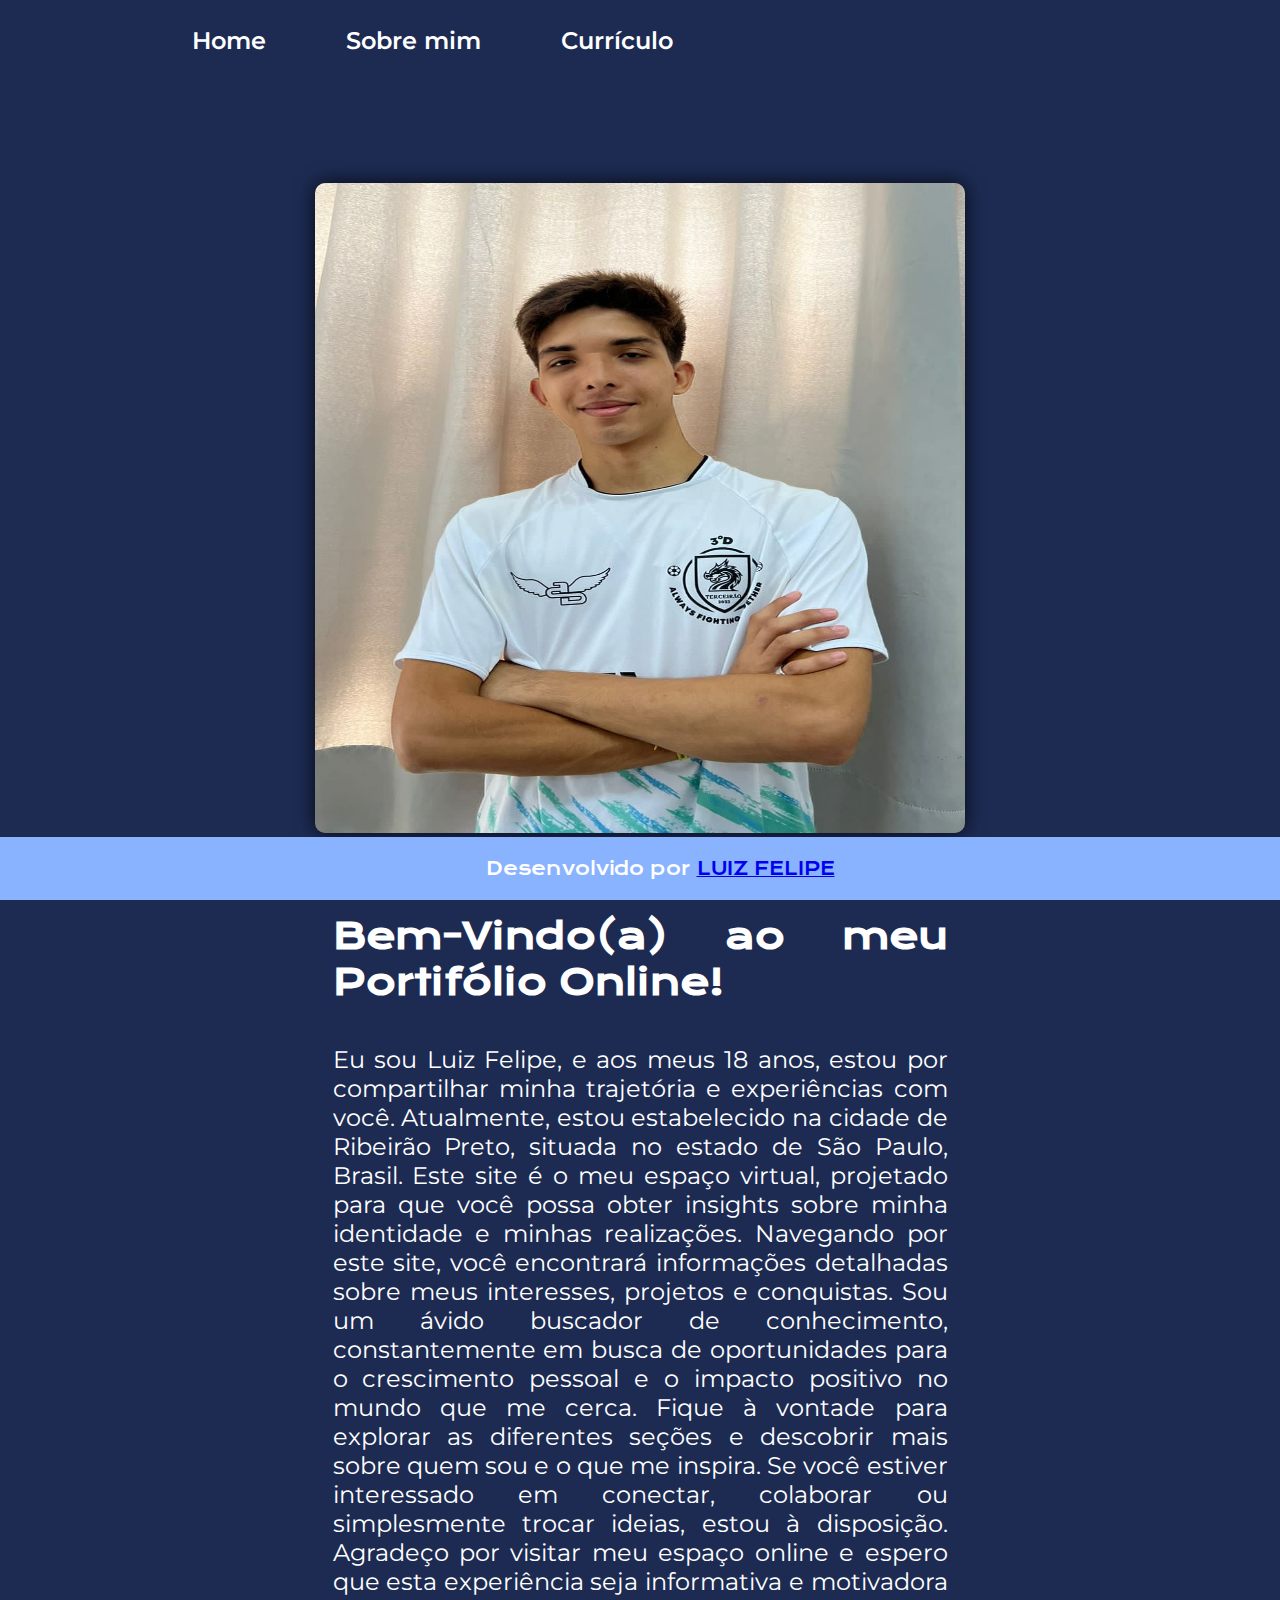
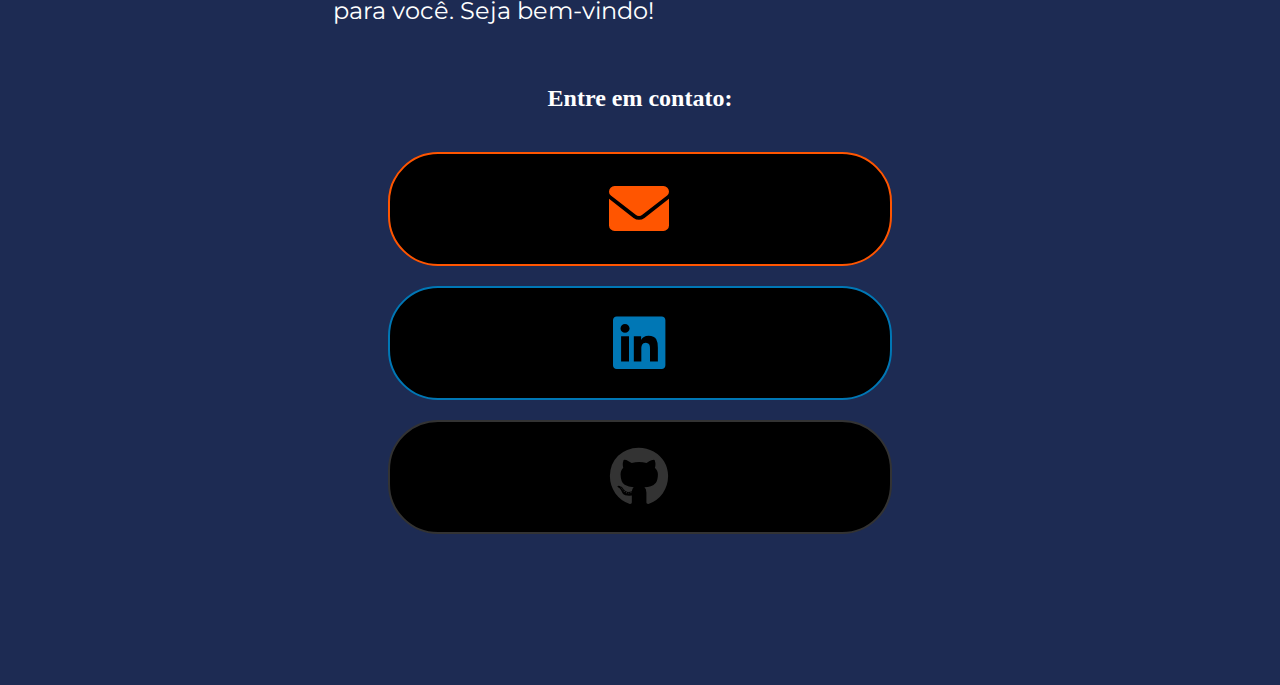
<file: index.html>
<!DOCTYPE html>
<html lang="pt-br">
<head>
    <meta charset="UTF-8">
    <meta name="viewport" content="width=device-width, initial-scale=1.0">
    <title>Luiz Felipe Mota de Oliveira</title>
    <link rel="stylesheet" href="./style/style.css">
    <link rel="stylesheet" href="https://cdnjs.cloudflare.com/ajax/libs/font-awesome/6.0.0-beta3/css/all.min.css">
</head>
<body>

        <header class="cabecalho">
            <nav class="cabecalho-menu">

                <a class="cabecalho-menu-links" href="index.html">Home</a>

                <a class="cabecalho-menu-links" href="sobremim.html">Sobre mim</a>

                <a class="cabecalho-menu-links" href="curriculo.html">Currículo</a>

                

            </nav>
        </header>

        <main class="conteudo">
            <section class="apresentacao-conteudo">
                <h1 class="apresentacao-conteudo-titulo">
                    Bem-Vindo(a) ao meu Portifólio Online!
                </h1>
                
                <p class="apresentacao-conteudo-paragrafo">Eu sou Luiz Felipe, e aos meus 18 anos, estou por compartilhar minha trajetória e experiências com você. 
                    Atualmente, estou estabelecido na cidade de Ribeirão Preto, situada no estado de São Paulo, Brasil. Este site é o meu espaço virtual, projetado para que você possa obter insights sobre minha identidade e minhas realizações.

                    Navegando por este site, você encontrará informações detalhadas sobre meus interesses, projetos e conquistas. Sou um ávido buscador de conhecimento, constantemente em busca de oportunidades para o crescimento pessoal e o impacto positivo no mundo que me cerca.
                    
                    Fique à vontade para explorar as diferentes seções e descobrir mais sobre quem sou e o que me inspira. Se você estiver interessado em conectar, colaborar ou simplesmente trocar ideias, estou à disposição.
                    
                    Agradeço por visitar meu espaço online e espero que esta experiência seja informativa e motivadora para você. Seja bem-vindo!</p>

                    <h2 class="apresentacao-links-conteudo">Entre em contato:</h2>


                <div class="apresentacao-links">
                    
                    <a class="botao1" href="mailto:luizfelipemotadeoliveira169@gmail.com">
                        <i class="fas fa-envelope"></i>
                    </a>

                    <a class="botao2" href="https://www.linkedin.com/in/usuario-linkedin" target="_blank">
                        <i class="fab fa-linkedin"></i>
                    </a>
                    
                    <a class="botao3" href="https://github.com/usuario" target="_blank">
                        <i class="fab fa-github"></i>
                    </a>

                   
               
                    
                </div>

            </section>
                <img class = "imagem" src="./assets/luiz felipe (1).jpg" alt="LUIZ FELIPE">
            </main>

        <footer class="rodape">
            <p>Desenvolvido por <a href="https://github.com/marcelocsn">LUIZ FELIPE</a></p>
        </footer>
    <br><br>
</body>
</html>
</file>
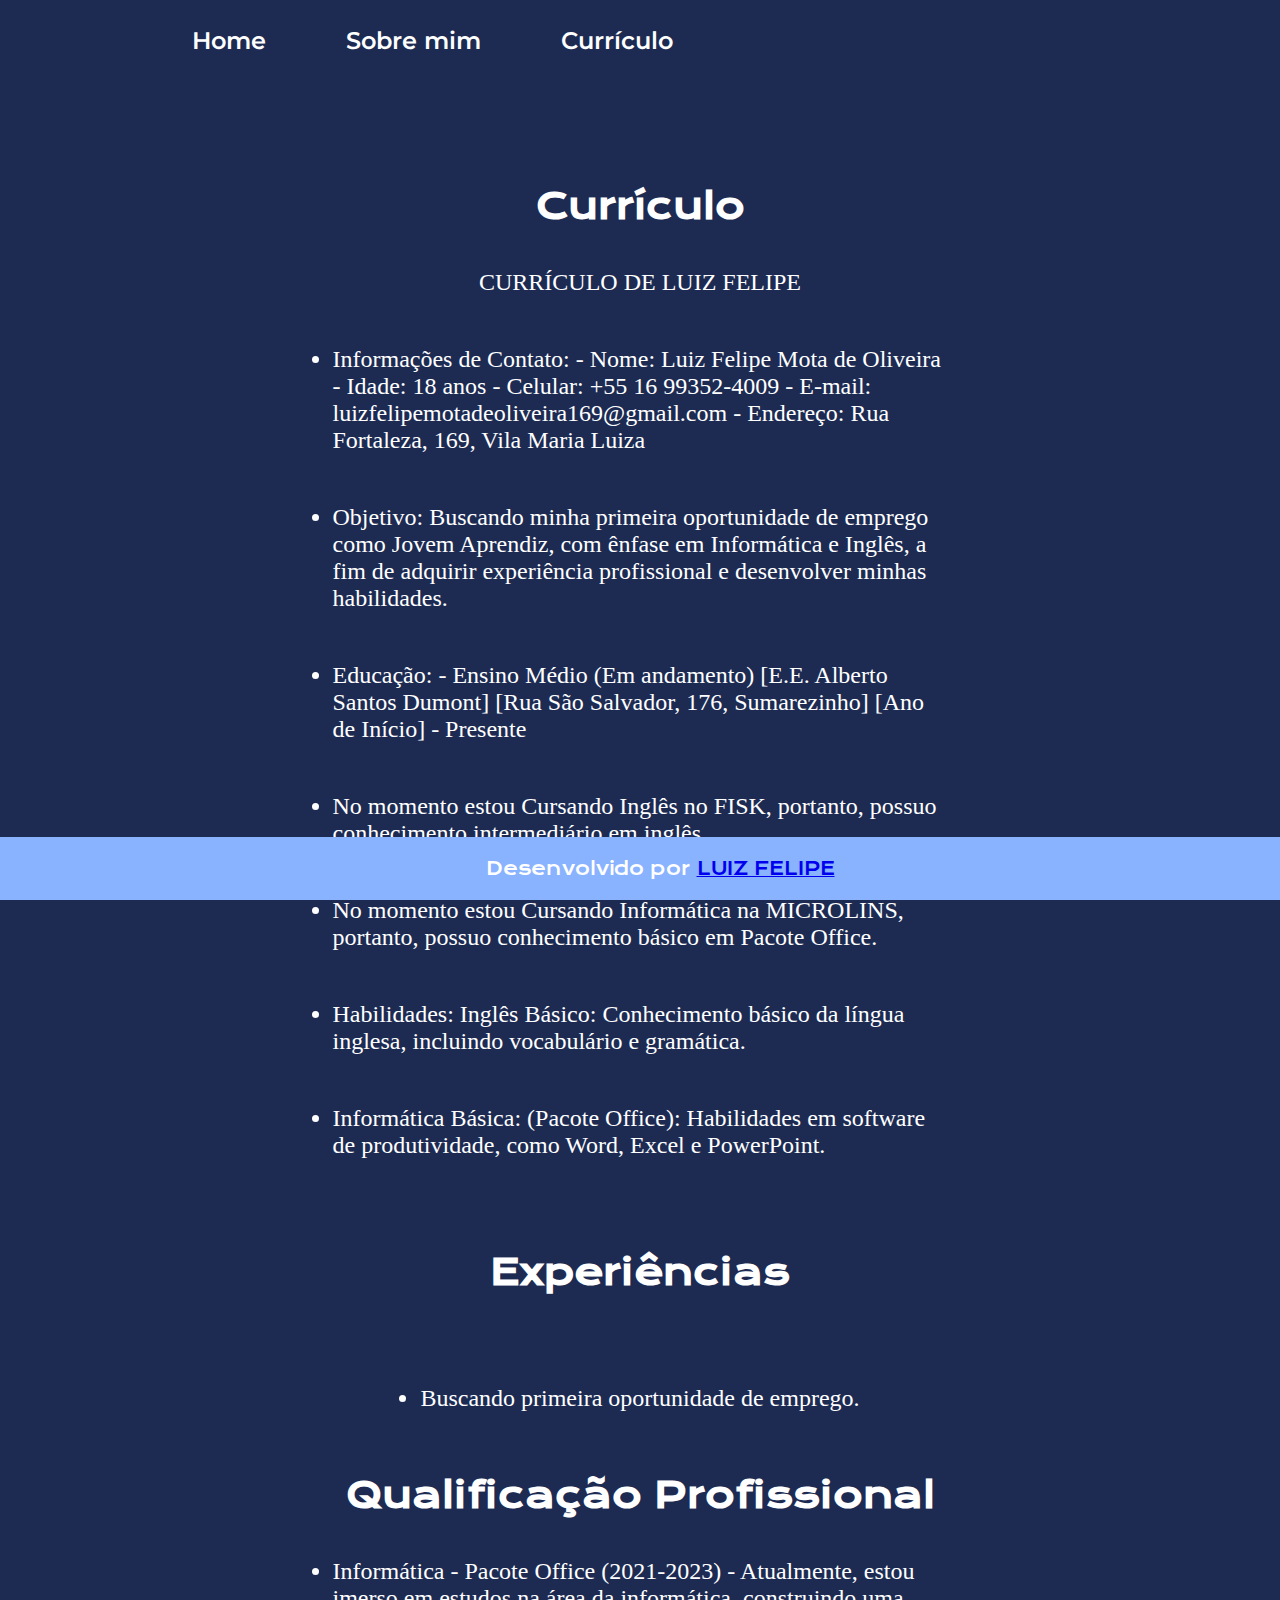
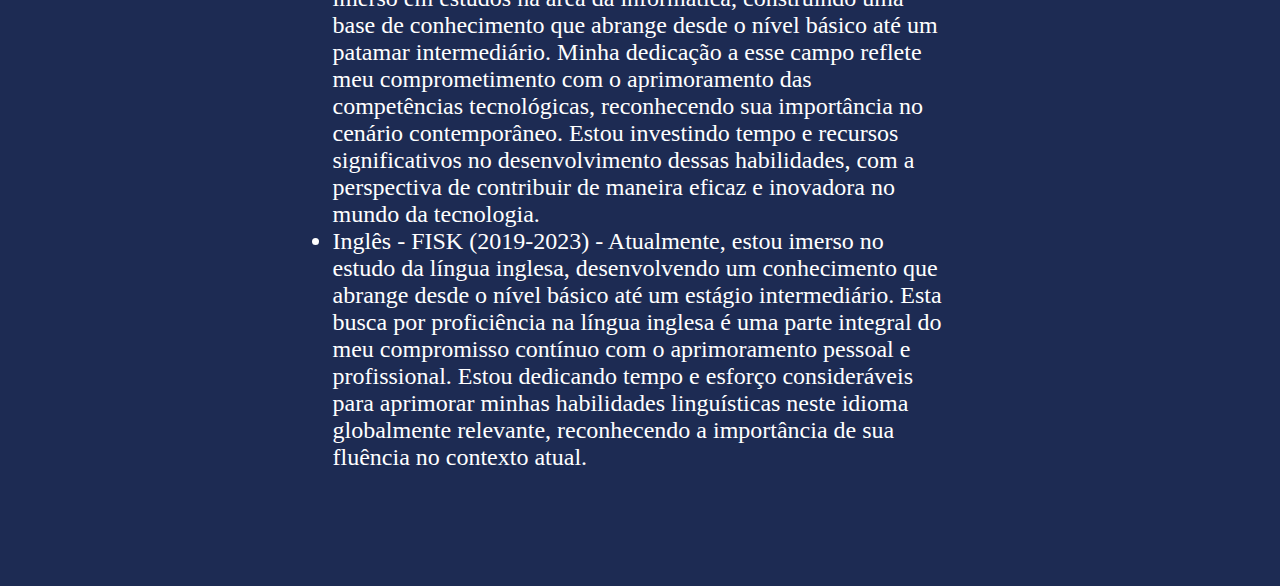
<file: curriculo.html>
<!DOCTYPE html>
<html lang="pt-br">
<head>
    <meta charset="UTF-8">
    <meta name="viewport" content="width=device-width, initial-scale=1.0">
    <title>Curriculo</title>
    <link rel="stylesheet" href="./style/style.css">
</head>
<body>

    <header class="cabecalho">
        <nav class="cabecalho-menu">

            <a class="cabecalho-menu-links" href="index.html">Home</a>

            <a class="cabecalho-menu-links" href="sobremim.html">Sobre mim</a>

            <a class="cabecalho-menu-links" href="curriculo.html">Currículo</a>

            

        </nav>
    </header>

    <main class="conteudo">
        <section class="apresentacao-conteudo">
            <h1 class="apresentacao-conteudo-titulo">Currículo</h1>
            <p class="apresentacao-conteudo-texto"> CURRÍCULO DE LUIZ FELIPE </p>

                <li class="apresentacao-conteudo-texto">Informações de Contato:
                - Nome: Luiz Felipe Mota de Oliveira
                - Idade: 18 anos
                - Celular: +55 16 99352-4009
                - E-mail: luizfelipemotadeoliveira169@gmail.com
                - Endereço: Rua Fortaleza, 169, Vila Maria Luiza</li>
                
                <li class="apresentacao-conteudo-texto">Objetivo:
                Buscando minha primeira oportunidade de emprego como Jovem Aprendiz, com ênfase em Informática e Inglês, a fim de adquirir experiência profissional e desenvolver minhas habilidades.</li>
                
            <li class="apresentacao-conteudo-texto">Educação:
                - Ensino Médio (Em andamento)
                  [E.E. Alberto Santos Dumont]
                  [Rua São Salvador, 176, Sumarezinho]
                  [Ano de Início] - Presente</li>
                
            <li class="apresentacao-conteudo-texto">
                No momento estou Cursando Inglês no FISK, portanto, possuo conhecimento intermediário em inglês.</li>
                
            <li class="apresentacao-conteudo-texto">No momento estou Cursando Informática na MICROLINS, portanto, possuo conhecimento básico em Pacote Office.</li>
                
            <li class="apresentacao-conteudo-texto">Habilidades:
                 Inglês Básico: Conhecimento básico da língua inglesa, incluindo vocabulário e gramática.</li>
                
            <li class="apresentacao-conteudo-texto">
                 Informática Básica: (Pacote Office): Habilidades em software de produtividade, como Word, Excel e PowerPoint.</li>
 
                </p>
            <h2 class="apresentacao-conteudo-titulo">Experiências</h2>
            <p class="apresentacao-conteudo-texto">
                <ul class="apresentacao-conteudo-texto">
             <li class="apresentacao-conteudo-texto">Buscando primeira oportunidade de emprego.</li>
                    
                </ul>
           
            <h2 class="apresentacao-conteudo-titulo">Qualificação Profissional</h2>
           <div class="apresentacao-conteudo-texto">
            <li>Informática - Pacote Office (2021-2023) - Atualmente, estou imerso em estudos na área da informática, construindo uma base de conhecimento que abrange desde o nível básico até um patamar intermediário. Minha dedicação a esse campo reflete meu comprometimento com o aprimoramento das competências tecnológicas, reconhecendo sua importância no cenário contemporâneo. Estou investindo tempo e recursos significativos no desenvolvimento dessas habilidades, com a perspectiva de contribuir de maneira eficaz e inovadora no mundo da tecnologia.</li>
            <li>Inglês - FISK (2019-2023) - Atualmente, estou imerso no estudo da língua inglesa, desenvolvendo um conhecimento que abrange desde o nível básico até um estágio intermediário. Esta busca por proficiência na língua inglesa é uma parte integral do meu compromisso contínuo com o aprimoramento pessoal e profissional. Estou dedicando tempo e esforço consideráveis para aprimorar minhas habilidades linguísticas neste idioma globalmente relevante, reconhecendo a importância de sua fluência no contexto atual.</li>
          
<br><br>
            </div>    
        </section>

    </main>

    <footer class="rodape">
        <p>Desenvolvido por <a href="https://github.com/marcelocsn">LUIZ FELIPE</a></p>
    </footer>

    <br><br>
    
</body>
</html>
</file>
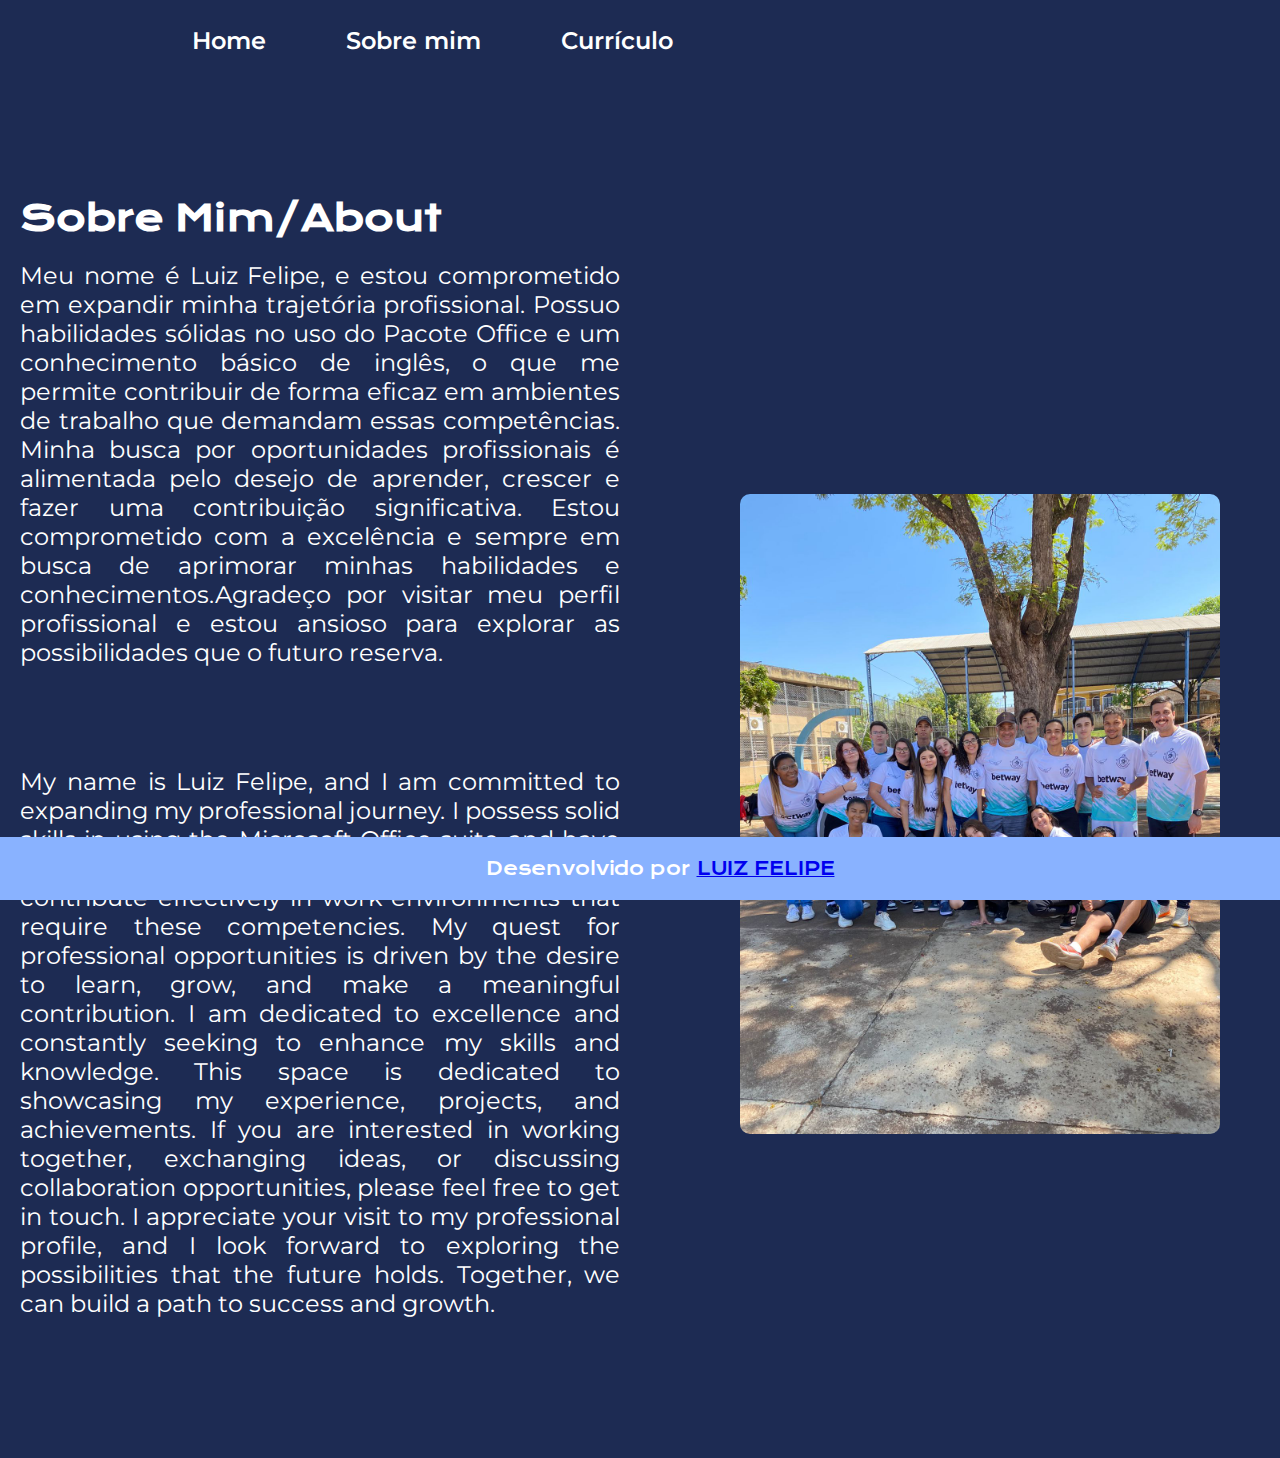
<file: sobremim.html>
<!DOCTYPE html>
<html lang="pt-br">
<head>
    <meta charset="UTF-8">
    <meta name="viewport" content="width=device-width, initial-scale=1.0">
    <title>Sobre mim</title>
    <link rel="stylesheet" href="./style/sobremim.css">
</head>
<body>

    <header class="cabecalho">
        <nav class="cabecalho-menu">

            <a class="cabecalho-menu-links" href="index.html">Home</a>

            <a class="cabecalho-menu-links" href="sobremim.html">Sobre mim</a>

            <a class="cabecalho-menu-links" href="curriculo.html">Currículo</a>

            

        </nav>
    </header>

    <main>
        <section class="sobre-mim">
            <div class="texto">
                <h1 class="titulo">Sobre Mim/About</h1>
                <p class="paragrafo">Meu nome é Luiz Felipe, e estou comprometido em expandir minha trajetória profissional. Possuo habilidades sólidas no uso do Pacote Office e um conhecimento básico de inglês, o que me permite contribuir de forma eficaz em ambientes de trabalho que demandam essas competências.

                    Minha busca por oportunidades profissionais é alimentada pelo desejo de aprender, crescer e fazer uma contribuição significativa. Estou comprometido com a excelência e sempre em busca de aprimorar minhas habilidades e conhecimentos.Agradeço por visitar meu perfil profissional e estou ansioso para explorar as possibilidades que o futuro reserva. 
                    <p class="paragrafo">My name is Luiz Felipe, and I am committed to expanding my professional journey. I possess solid skills in using the Microsoft Office suite and have a basic knowledge of English, enabling me to contribute effectively in work environments that require these competencies.

                        My quest for professional opportunities is driven by the desire to learn, grow, and make a meaningful contribution. I am dedicated to excellence and constantly seeking to enhance my skills and knowledge.
                        
                        This space is dedicated to showcasing my experience, projects, and achievements. If you are interested in working together, exchanging ideas, or discussing collaboration opportunities, please feel free to get in touch.
                        
                        I appreciate your visit to my professional profile, and I look forward to exploring the possibilities that the future holds. Together, we can build a path to success and growth.
                    </p>
                    </p>
            </div>
            <div class="imagemsobremim">
                <img class="imagemfamiliagoku" src="./assets/luiz felipe (2).jpg" alt="Luiz Felipe">
            </div>
        </section>
    </main>
    

    <footer class="rodape">
        <p>Desenvolvido por <a href="https://github.com/marcelocsn">LUIZ FELIPE</a></p>
    </footer>
    
</body>
</html>
</file>
<file: style/style.css>
/* Importa duas fontes do Google Fonts: Krona One e Montserrat */
@import url('https://fonts.googleapis.com/css2?family=Krona+One&family=Montserrat&display=swap');

/* Define estilos para todos os elementos, zerando margens e preenchimentos */
* {
    margin: 0;
    padding: 0;
}

/* Estilos para o elemento <body> */
body {
    /* Define a altura do corpo como 100% da altura visível da janela (viewport) */
    height: 100vh;

    /* Cria um gradiente de cores de cima para baixo como plano de fundo */
    background: #1d2b53;

    /* Define o tamanho de fundo para cobrir toda a área disponível */
    background-size: cover;

    /* Impede a repetição do plano de fundo ao longo dos eixos */
    background-repeat: no-repeat;

    /* Fixa o plano de fundo para que ele não role com o conteúdo da página */
    background-attachment: fixed;

    /* Remove margens para o corpo */
    margin: 0;

    /* Define a cor do texto dentro do corpo como branco */
    color: white;
}

.cabecalho {
    padding: 2% 0% 0% 15%;
}

.cabecalho-menu {
    display: flex;
    gap: 80px;
}

.cabecalho-menu-links{
    font-family: 'Montserrat', sans-serif;
    font-size: 24px;
    font-weight: 600;
    color: white;
    text-decoration: none;
}


/* Define a cor do texto para elementos com a classe .titulo-destaque como d38b06 (laranja) */
.titulo-destaque {
    color: #d38b06;
}

/* Estilos para elementos com a classe .conteudo */
.conteudo {
    /* Define a altura do elemento como automática (ajustada ao conteúdo) */
    height: auto;

    /* Define a direção dos elementos filhos como coluna (de cima para baixo) */
    flex-direction: column;

    /* Define uma margem ao redor do elemento de 10% */
    margin: 10%;

    /* Transforma o elemento em um contêiner flexível */
    display: flex;

    /* Alinha os itens verticalmente no centro do contêiner */
    align-items: center;

    /* Distribui o espaço restante entre os itens horizontalmente */
    justify-content: space-between;

    margin-bottom: 15px;
}

/* Estilos para elementos com a classe .apresentacao-conteudo */
.apresentacao-conteudo {
    /* Define a largura do elemento como 615px */
    width: 615px;

    /* Transforma o elemento em um contêiner flexível com direção de coluna */
    display: flex;
    flex-direction: column;

    /* Centraliza verticalmente os elementos dentro do contêiner */
    justify-content: center;

    /* Centraliza horizontalmente os elementos dentro do contêiner */
    align-items: center;

    /* Centraliza o alinhamento do texto dentro do contêiner */
    text-align: center;

    /* Define a altura do elemento como automática (ajustada ao conteúdo) */
    height: auto;

    /* Define o espaçamento entre os elementos filhos como 40px */
    gap: 40px;

    /* Define a ordem do elemento como 2 na ordem de exibição */
    order: 2;
}

/* Estilos para elementos com a classe .apresentacao-conteudo-titulo */
.apresentacao-conteudo-titulo {
    /* Define o tamanho da fonte como 36px */
    font-size: 36px;

    /* Define a família de fontes como 'Krona One' com fallback para sans-serif */
    font-family: 'Krona One', sans-serif;

    /* Alinha o texto justificado */
    text-align: justify;
}

/* Estilos para elementos com a classe .apresentacao-conteudo-paragrafo */
.apresentacao-conteudo-paragrafo {
    /* Define o tamanho da fonte como 24px */
    font-size: 24px;
  
    /* Define a família de fontes como 'Montserrat' com fallback para sans-serif */
    font-family: 'Montserrat', sans-serif;
  
    /* Alinha o texto justificado */
    text-align: justify;
  
    /* Adicione margem na parte inferior para criar espaço entre o texto e o rodapé */
    margin-bottom: 20px; /* Ajuste o valor conforme necessário */
  }

.apresentacao-conteudo-texto {
    font-size: 24px;
    text-align: left;
    margin-bottom: 10px; /* Ajuste o valor conforme necessário */
    align-items: left;
  }


/* Iniciando estilização da ancora1 (botao1) */

/* Estilos para elementos com a classe .apresentacao-links */
.apresentacao-links {
    /* Define a largura do elemento como 500px */
    width: 500px;
  
    /* Transforma o elemento em um contêiner flexível com direção de coluna */
    display: flex;
    flex-direction: column;
  
    /* Centraliza horizontalmente os elementos dentro do contêiner */
    align-items: center;
  
    /* Define o espaçamento entre os elementos filhos como 20px */
    gap: 20px;
  }
  
  /* Adicione margem superior e inferior ao texto
  .apresentacao-links .texto {
    margin: 20px; /* Ajuste o valor conforme necessário */
  */
  .apresentacao-links-conteudo {
    font-family: 'Krona One', sans-serif;
    font-weight: 400;
    font-size: 24px;
  
    /* Adicione margem na parte inferior para criar espaço entre o texto e o rodapé */
    margin-bottom: 20px; /* Ajuste o valor conforme necessário */
  }

/* Estilos para elementos com a classe .botao1 */
@keyframes fade-in {
    0% {
        opacity: 0;
        transform: scale(0.8);
    }
    100% {
        opacity: 1;
        transform: scale(1);
    }
}

.botao1 {
    /* ... (seu estilo existente) */

    /* Adiciona a animação 'fade-in' com uma duração de 1.5 segundos e repetição única */
    animation: fade-in 1.5s ease-in-out;

    /* Define a cor de fundo como preto */
    background-color: #000;

    /* Define a cor do texto como laranja */
    color: #ff5500;

    /* Define a largura do elemento como 500px */
    width: 500px;

    /* Define a altura do elemento como 80px */
    height: 80px;

    /* Alinha o texto ao centro horizontalmente */
    text-align: center;

    /* Alinha os itens verticalmente ao centro */
    align-items: center;

    /* Adiciona uma borda de 2px sólida laranja */
    border: 2px solid #ff5500;

    /* Define um raio de borda de 50px para criar um botão circular */
    border-radius: 50px;

    /* Define o tamanho da fonte como 36px */
    font-size: 36px;

    /* Adiciona preenchimento de 15px vertical e 0 horizontal */
    padding: 15px 0;

    /* Remove a decoração de texto (sublinhado) */
    text-decoration: none;

    /* Define a família de fontes como 'Rock Salt' com fallback para cursive */
    font-family: 'Rock Salt', cursive;

    /* Define um espaçamento entre as letras */
    letter-spacing: 2px;

    /* Transforma o texto em letras maiúsculas */
    text-transform: uppercase;

    /* Define a posição como relativa para uso de posicionamento absoluto */
    position: relative;

    /* Define o overflow como escondido para recortar conteúdo extra */
    overflow: hidden;
}


/* Pseudo-elemento ::before para elementos com a classe .botao1 */
.botao1::before {
    /* Adiciona um conteúdo vazio ao pseudo-elemento */
    content: "";

    /* Define a posição como absoluta para posicionamento personalizado */
    position: absolute;

    /* Define a posição superior do pseudo-elemento como 0 */
    top: 0;

    /* Define a posição esquerda do pseudo-elemento como -100% (fora da tela) */
    left: -100%;

    /* Define a largura do pseudo-elemento como 100% */
    width: 100%;

    /* Define a altura do pseudo-elemento como 100% */
    height: 100%;

    /* Cria um gradiente linear de 45 graus para o fundo do pseudo-elemento */
    background: linear-gradient(45deg, transparent, #ff5500);

    /* Adiciona uma transição suave de 0.5 segundos */
    transition: 0.5s;
}

/* Pseudo-elemento ::before ao passar o mouse sobre elementos com a classe .botao1 */
.botao1:hover::before {
    /* Move o pseudo-elemento completamente para a direita */
    left: 100%;
}

@keyframes grow-on-hover {
    0% {
        transform: scale(1);
    }
    100% {
        transform: scale(1.1);
    }
}

.botao1 {
    /* ... (seu estilo existente) */

    /* Adiciona a animação 'grow-on-hover' com uma duração de 0.3 segundos e efeito suavizado */
    transition: transform 0.3s ease-in-out;

    /* Define um cursor diferente ao passar o mouse */
    cursor: pointer;
}

.botao1:hover {
    /* Quando o mouse passa por cima, aplica a animação de crescimento */
    animation: grow-on-hover 0.3s ease-in-out;
}

/* Elemento <i> dentro de elementos com a classe .botao1 */
.botao1 i {
    /* Define a posição como absoluta para posicionamento personalizado */
    position: absolute;

    /* Centraliza horizontalmente na metade do elemento pai */
    left: 50%;

    /* Centraliza verticalmente na metade do elemento pai */
    top: 50%;

    /* Move o elemento <i> 50% para a esquerda e 50% para cima */
    transform: translate(-50%, -50%);

    /* Define o tamanho da fonte como 60px */
    font-size: 60px;
}


/* fim da estilização ancora 1(botao1) */

/* Inicio da estilização ancora 2(botao2) */
@keyframes fade-in {
    0% {
        opacity: 0;
        transform: scale(0.8);
    }
    100% {
        opacity: 1;
        transform: scale(1);
    }
}

.botao2 {
    /* ... (seu estilo existente) */

    /* Adiciona a animação 'fade-in' com uma duração de 1.5 segundos e repetição única */
    animation: fade-in 1.5s ease-in-out;
    background-color: #000;
    color: #0077B5; /* Cor padrão do LinkedIn */
    width: 500px;
    height: 80px;
    align-items: center;
    text-align: center;
    border: 2px solid #0077B5;
    border-radius: 50px;
    font-size: 36px;
    padding: 15px 0;
    text-decoration: none;
    font-family: 'Rock Salt', cursive;
    letter-spacing: 2px;
    text-transform: uppercase;
    position: relative;
    overflow: hidden;
}

.botao2::before {
    content: "";
    position: absolute;
    top: 0;
    left: -100%;
    width: 100%;
    height: 100%;
    background: linear-gradient(45deg, transparent, #0077B5);
    transition: 0.5s;
}

.botao2:hover::before {
    left: 100%;
}

@keyframes grow-on-hover {
    0% {
        transform: scale(1);
    }
    100% {
        transform: scale(1.1);
    }
}

.botao2 {
    /* ... (seu estilo existente) */

    /* Adiciona a animação 'grow-on-hover' com uma duração de 0.3 segundos e efeito suavizado */
    transition: transform 0.3s ease-in-out;

    /* Define um cursor diferente ao passar o mouse */
    cursor: pointer;
}

.botao2:hover {
    /* Quando o mouse passa por cima, aplica a animação de crescimento */
    animation: grow-on-hover 0.3s ease-in-out;
}
.botao2 i {
    position: absolute;
    font-size: 60px;
    left: 50%;
    top: 50%;
    transform: translate(-50%, -50%);
}

/* fim da estilização ancora2(botao2) */

/* inicio estilizaçãp ancora3(botao3) */
@keyframes fade-in {
    0% {
        opacity: 0;
        transform: scale(0.8);
    }
    100% {
        opacity: 1;
        transform: scale(1);
    }
}

.botao3 {
    /* ... (seu estilo existente) */

    /* Adiciona a animação 'fade-in' com uma duração de 1.5 segundos e repetição única */
    animation: fade-in 1.5s ease-in-out;



    background-color: #000;
    align-items: center;
    color: #333; /* Cor padrão do GitHub */
    width: 500px;   
    height: 80px; 
    display: flex;
    align-items: center;
    justify-content: center;
    border: 2px solid #333;
    border-radius: 50px;
    font-size: 24px;
    padding: 15px 0;
    text-decoration: none;
    font-family: 'Rock Salt', cursive;
    letter-spacing: 2px;
    text-transform: uppercase;
    position: relative;
    overflow: hidden;
    margin-bottom: 100px; /* Ajuste o valor conforme necessário */
}

.botao3::before {
    content: "";
    position: absolute;
    top: 0;
    left: -100%;
    width: 100%;
    height: 100%;
    background: linear-gradient(45deg, transparent, #333);
    transition: 0.5s;
}

.botao3:hover::before {
    left: 100%;
}

@keyframes grow-on-hover {
    0% {
        transform: scale(1);
    }
    100% {
        transform: scale(1.1);
    }
}

.botao3 {
    /* ... (seu estilo existente) */

    /* Adiciona a animação 'grow-on-hover' com uma duração de 0.3 segundos e efeito suavizado */
    transition: transform 0.3s ease-in-out;

    /* Define um cursor diferente ao passar o mouse */
    cursor: pointer;
}

.botao3:hover {
    /* Quando o mouse passa por cima, aplica a animação de crescimento */
    animation: grow-on-hover 0.3s ease-in-out;
}
.botao3 i {
    position: absolute;
    font-size: 60px;
    left: 50%;
    top: 50%;
    transform: translate(-50%, -50%);
}

/* fim da estilização ancora3(botao3) */

/* inicio estilização ancora4(botao4) */

.botao4 {
    background-color: #000;
    align-items: center;
    color: #25D366; /* Cor padrão do WhatsApp */
    width: 500px;   
    height: 80px; 
    display: flex;
    align-items: center;
    justify-content: center;
    border: 2px solid#25D366;
    border-radius: 50px;
    font-size: 24px;
    padding: 15px 0;
    text-decoration: none;
    font-family: 'Rock Salt', cursive;
    letter-spacing: 2px;
    text-transform: uppercase;
    position: relative;
    overflow: hidden;
}

.botao4::before {
    content: "";
    position: absolute;
    top: 0;
    left: -100%;
    width: 100%;
    height: 100%;
    background: linear-gradient(45deg, transparent, #25D366);
    transition: 0.5s;
}

.botao4:hover::before {
    left: 100%;
}

.botao4 i {
    position: absolute;
    font-size: 60px;
    left: 50%;
    top: 50%;
    transform: translate(-50%, -50%);
}

/* fim estilização ancora4(botao4) */

/* inicio estilização ancora5(botao5) */

.botao5 {
    background-color: #000;
    align-items: center;
    color: #b61ca9; /* Cor padrão do Instagram */
    width: 500px;   
    height: 80px; 
    display: flex;
    align-items: center;
    justify-content: center;
    border: 2px solid#b61ca9;
    border-radius: 50px;
    font-size: 24px;
    padding: 15px 0;
    text-decoration: none;
    font-family: 'Rock Salt', cursive;
    letter-spacing: 2px;
    text-transform: uppercase;
    position: relative;
    overflow: hidden;
    margin-bottom: 15px;
}

.botao5::before {
    content: "";
    position: absolute;
    top: 0;
    left: -100%;
    width: 100%;
    height: 100%;
    background: linear-gradient(45deg, transparent, #2a0887);
    transition: 0.5s;
}

.botao5:hover::before {
    left: 100%;
}

.botao5 i {
    position: absolute;
    font-size: 60px;
    left: 50%;
    top: 50%;
    transform: translate(-50%, -50%);
}

/* fim estilização ancora5(botao5) */

/* inicio estilização imagem */

/* Estilos para elementos com a classe .imagem */
.imagem {
    /* Define a largura máxima do elemento como 100% */
    max-width: 100%;

    /* Define a largura do elemento como 650px */
    width: 650px;

    /* Define a altura do elemento como 650px */
    height: 650px;

    /* Alinha o conteúdo ao centro horizontalmente */
    text-align: center;

    /* Alinha os itens verticalmente ao centro */
    align-items: center;

    /* Adiciona curvatura nos cantos do elemento */
    border-radius: 10px;

    /* Adiciona uma sombra suave ao elemento */
    box-shadow: 0px 0px 20px rgba(0, 0, 0, 0.8);

    /* Adiciona uma transição suave à escala do elemento */
    transition: transform 0.3s ease-in-out;

    /* Define a posição como relativa para uso de posicionamento absoluto */
    position: relative;

    /* Define o overflow como escondido para recortar conteúdo extra */
    overflow: hidden;

    /* Define a ordem do elemento como 1 na ordem de exibição */
    order: 1;

    /* Adiciona margem inferior de 80px */
    margin-bottom: 80px;
}

/* Elemento <img> dentro de elementos com a classe .imagem */
.imagem img {
    /* Faz a imagem se ajustar mantendo a proporção */
    object-fit: cover;

    /* Torna a imagem um elemento de bloco */
    display: block;

    /* Define a largura e a altura como 100% para preencher o elemento pai */
    width: 100%;
    height: 100%;
}

/* Pseudo-elementos ::before e ::after para elementos com a classe .imagem */
.imagem::before,
.imagem::after {
    /* Adiciona um conteúdo vazio aos pseudo-elementos */
    content: "";

    /* Define a posição como absoluta para posicionamento personalizado */
    position: absolute;

    /* Define a largura e a altura dos pseudo-elementos como 10px */
    width: 10px;
    height: 10px;

    /* Adiciona uma borda de 2px sólida laranja aos pseudo-elementos */
    border: 2px solid #ff5500;

    /* Define o fundo dos pseudo-elementos como transparente */
    background-color: transparent;
}

/* Pseudo-elemento ::before ao canto superior esquerdo do elemento com a classe .imagem */
.imagem::before {
    /* Posiciona o pseudo-elemento no canto superior esquerdo */
    top: 0;
    left: 0;

    /* Adiciona curvatura de borda no canto superior esquerdo */
    border-top-left-radius: 10px;

    /* Define as larguras das bordas do pseudo-elemento */
    border-width: 2px 0 0 2px;
}

/* Pseudo-elemento ::after ao canto inferior direito do elemento com a classe .imagem */
.imagem::after {
    /* Posiciona o pseudo-elemento no canto inferior direito */
    bottom: 0;
    right: 0;

    /* Adiciona curvatura de borda no canto inferior direito */
    border-bottom-right-radius: 10px;

    /* Define as larguras das bordas do pseudo-elemento */
    border-width: 0 2px 2px 0;
}

/* Efeito ao passar o mouse sobre elementos com a classe .imagem */
.imagem:hover {
    /* Aumenta a escala do elemento em 10% */
    transform: scale(1.1);
}

/* Espaçamento entre o conteúdo principal (main) e o rodapé (footer) */
.rodape {
    position: fixed;
    bottom: 0;
    left: 0;
    width: 100%;
    color: white;
    background-color: #89b2ff;
    display: flex;
    align-items: center;
    justify-content: center;
    text-align: center;
    font-family: 'Krona One', sans-serif;
    font-size: 18px;
    font-weight: 400;
    padding: 20px;
}

/* Estilo de link no rodapé */
.rodape a:hover {
    color: #FFA500;
}
</file>
<file: style/sobremim.css>
/* Importa duas fontes do Google Fonts: Krona One e Montserrat */
@import url('https://fonts.googleapis.com/css2?family=Krona+One&family=Montserrat&display=swap');

/* Define estilos para todos os elementos, zerando margens e preenchimentos */
* {
    margin: 0;
    padding: 0;
}

/* Estilos para o elemento <body> */
body {
    /* Define a altura do corpo como 100% da altura visível da janela (viewport) */
    height: 100vh;

    /* Cria um gradiente de cores de cima para baixo como plano de fundo */
    background: #1d2b53;

    /* Define o tamanho de fundo para cobrir toda a área disponível */
    background-size: cover;

    /* Impede a repetição do plano de fundo ao longo dos eixos */
    background-repeat: no-repeat;

    /* Fixa o plano de fundo para que ele não role com o conteúdo da página */
    background-attachment: fixed;

    /* Remove margens para o corpo */
    margin: 0;

    /* Define a cor do texto dentro do corpo como branco */
    color: white;
}

/* Espaçamento entre o cabeçalho (header) e o conteúdo principal (main) */
.cabecalho {
    padding: 2% 0% 0% 15%;
    margin-bottom: 120px; /* Adicione margem na parte inferior do cabeçalho */
}

/* Estilos para o menu do cabeçalho */
.cabecalho-menu {
    display: flex;
    gap: 80px;
}

.cabecalho-menu-links{
    font-family: 'Montserrat', sans-serif;
    font-size: 24px;
    font-weight: 600;
    color: white;
    text-decoration: none;
}

/* Espaçamento entre o conteúdo principal (main) e o rodapé (footer) */
.sobre-mim {
    display: flex;
    flex-direction: row;
    align-items: center;
    gap: 40px;
    margin-bottom: 40px; /* Adicione margem na parte inferior do conteúdo principal */
    justify-content: space-between;
}

.texto {
    flex: 1;
    padding: 20px; /* Ajuste o espaçamento conforme necessário */
    margin-bottom: 20px;
}

.titulo{
     /* Define o tamanho da fonte como 36px */
     font-size: 36px;

     /* Define a família de fontes como 'Krona One' com fallback para sans-serif */
     font-family: 'Krona One', sans-serif;
 
     /* Alinha o texto justificado */
     text-align: justify;

     /* Adicione uma margem inferior para separar do parágrafo */
     margin-bottom: 20px; /* Você pode ajustar esse valor conforme necessário */
}


.paragrafo{
     /* Define o tamanho da fonte como 24px */
     font-size: 24px;

     /* Define a família de fontes como 'Montserrat' com fallback para sans-serif */
     font-family: 'Montserrat', sans-serif;
 
     /* Alinha o texto justificado */
     text-align: justify;
     margin-bottom: 100px;
}

.imagemsobremim {
    flex: 1;
    flex-direction: row;
    text-align: center; /* Centraliza a imagem horizontalmente */
    
    position: relative; /* Permite sobrepor elementos filhos */
    overflow: hidden; /* Esconde elementos filhos que podem estender além da imagem */
    transition: 0.3s ease-in-out; /* Efeito de escurecimento com transição suave quando o mouse passa sobre a imagem */
}

.imagemsobremim:hover {
    filter: brightness(0.7); /* Escurece a imagem em 30% (70% de brilho) ao passar o mouse */
}

.imagemfamiliagoku {
    max-width: 80%; /* A imagem se ajustará ao tamanho do contêiner pai */
    height: auto;
    border-radius: 10px; /* Adiciona curvatura nos cantos do elemento */
    transition: transform 0.3s ease-in-out; /* Efeito de transição suave ao passar o mouse sobre a imagem */
}

/* Efeito de escala suave ao passar o mouse sobre a imagem */
.imagemsobremim:hover .imagemfamiliagoku {
    transform: scale(1.1); /* Aumenta a escala da imagem em 10% ao passar o mouse */
}


/* Espaçamento entre o conteúdo principal (main) e o rodapé (footer) */
.rodape {
    position: fixed;
    bottom: 0;
    left: 0;
    width: 100%;
    color: white;
    background-color: #89b2ff;
    display: flex;
    align-items: center;
    justify-content: center;
    text-align: center;
    font-family: 'Krona One', sans-serif;
    font-size: 18px;
    font-weight: 400;
    padding: 20px;
}

/* Estilo de link no rodapé */
.rodape a:hover {
    color: #FFA500;
}
</file>
